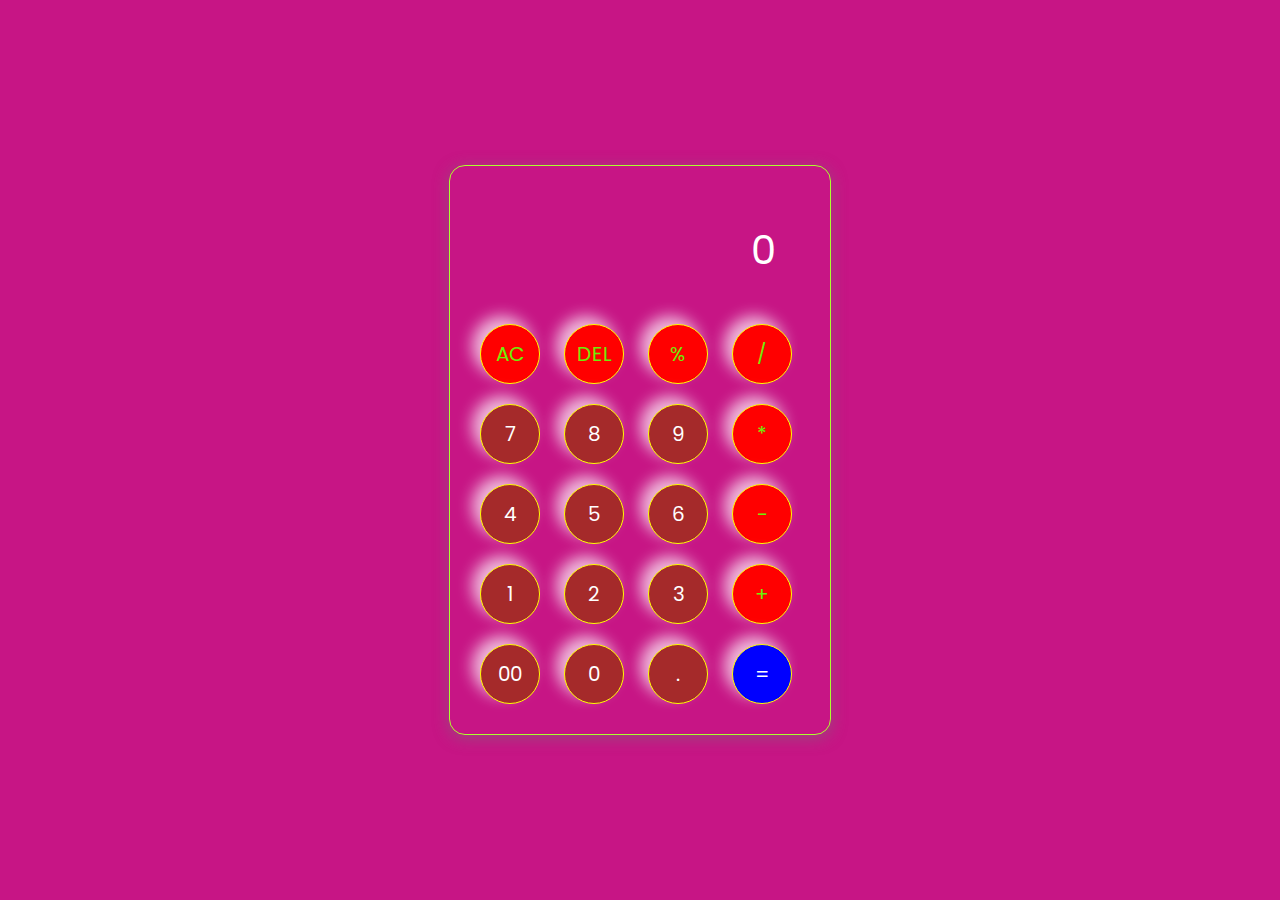
<file: Calculator/index.html>
<!DOCTYPE html>
<html lang="en">
  <head>
    <meta charset="UTF-8" />
    <meta http-equiv="X-UA-Compatible" content="IE=edge" />
    <meta name="viewport" content="width=device-width, initial-scale=1.0" />
    <link rel="stylesheet" href="style.css" />
    <title>Calculator</title>
  </head>
  <body>
    
    <div class="container">
      <div class="calculator">
        <input type="text" id="inputBox" placeholder="0" />
        <div>
          <button class="button operator">AC</button>
          <button class="button operator">DEL</button>
          <button class="button operator">%</button>
          <button class="button operator">/</button>
        </div>
        <div>
          <button class="button">7</button>
          <button class="button">8</button>
          <button class="button">9</button>
          <button class="button operator">*</button>
        </div>
        <div>
          <button class="button">4</button>
          <button class="button">5</button>
          <button class="button">6</button>
          <button class="button operator">-</button>
        </div>
        <div>
          <button class="button">1</button>
          <button class="button">2</button>
          <button class="button">3</button>
          <button class="button operator">+</button>
        </div>

        <div>
          <button class="button">00</button>
          <button class="button">0</button>
          <button class="button">.</button>
          <button class="button equalBtn">=</button>
        </div>
      </div>
    </div>

    <script src="script.js"></script>
  </body>
</html>
</file>
<file: Calculator/style.css>
@import url('https://fonts.googleapis.com/css2?family=Poppins:wght@500&display=swap');

*{
    margin: 0;
    padding: 0;
    box-sizing: border-box;
    font-family: 'Poppins', sans-serif;
}

body{
    width: 100%;
    height: 100vh;
    display: flex;
    justify-content: center;
    align-items: center;
    background: mediumvioletred;
}

.calculator{
    border: 1px solid #717377;
    padding: 20px;
    border-radius: 16px;
    border:1px solid greenyellow;
    background: transparent;
    box-shadow: 0px 3px 15px rgba(113, 115, 119, 0.5);

}

input{
    width: 320px;
    border: none;
    padding: 24px;
    margin: 10px;
    background: transparent;
    box-shadow: 0px 3px 15px rgbs(84, 84, 84, 0.1);
    font-size: 40px;
    text-align: right;
    cursor: pointer;
    color: #ffffff;
}

input::placeholder{
    color: #ffffff;
}

button{
    border: 1px solid yellow;
    width: 60px;
    height: 60px;
    margin: 10px;
    border-radius: 50%;
    background: transparent;
    color: white;
    font-size: 20px;
    box-shadow: -8px -8px 15px rgba(255, 255, 255, 0.7);
    cursor: pointer;
    background-color: brown;
}

.equalBtn{
    background-color: blue;
}

.operator{
    color: #6dee0a;
    background-color: red;
}
</file>
